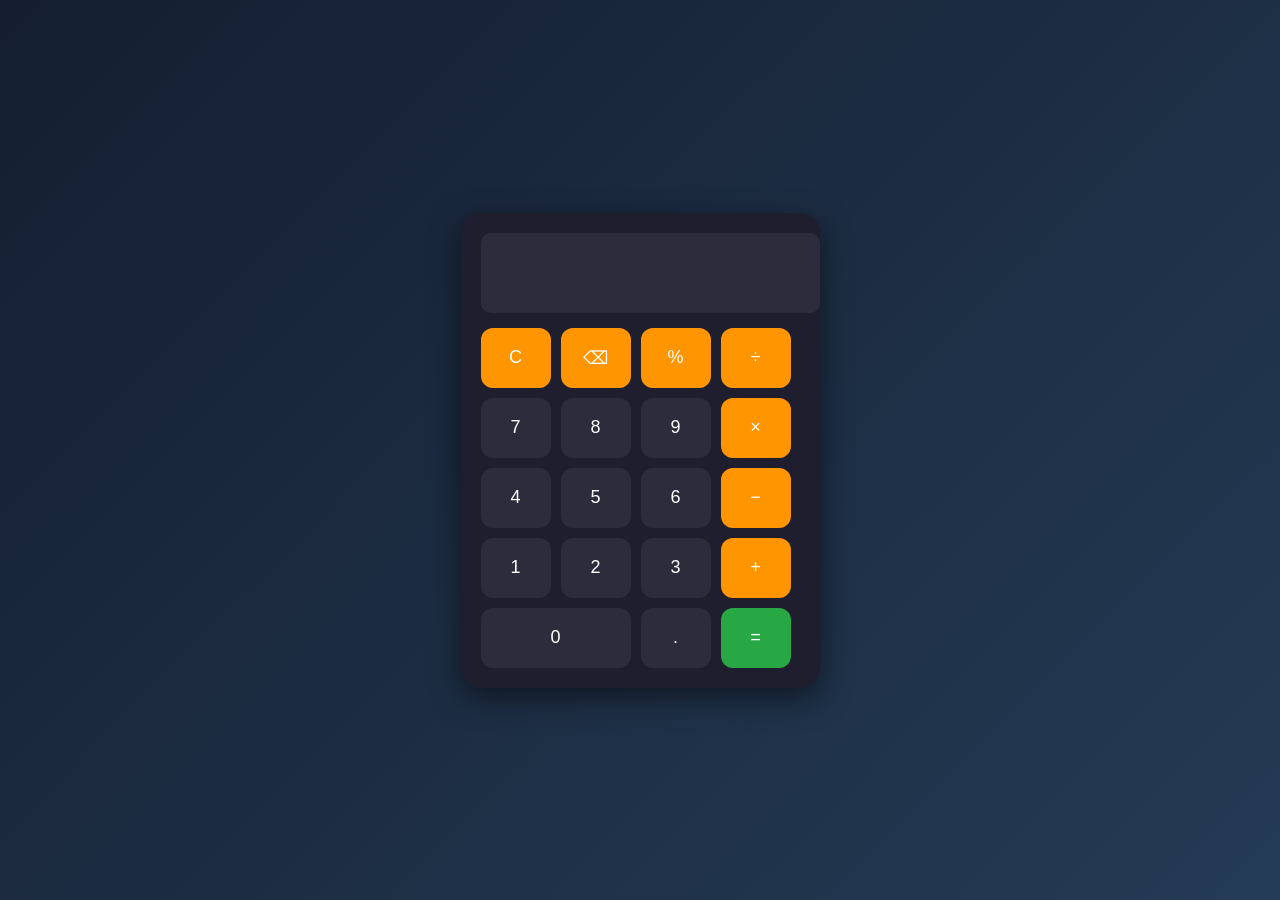
<file: Calculator.html>
<!DOCTYPE html>
<html>
<head>
    <title>Calculator</title>
    <link rel="stylesheet" href="Calculator.css">
</head>
<body>

<div class="calculator">
    <input type="text" id="display" readonly>

    <div class="buttons">
        <button class="operator" onclick="clearDisplay()">C</button>
        <button class="operator" onclick="deleteLast()">⌫</button>
        <button class="operator" onclick="appendValue('%')">%</button>
        <button class="operator" onclick="appendValue('/')">÷</button>

        <button onclick="appendValue('7')">7</button>
        <button onclick="appendValue('8')">8</button>
        <button onclick="appendValue('9')">9</button>
        <button class="operator" onclick="appendValue('*')">×</button>

        <button onclick="appendValue('4')">4</button>
        <button onclick="appendValue('5')">5</button>
        <button onclick="appendValue('6')">6</button>
        <button class="operator" onclick="appendValue('-')">−</button>

        <button onclick="appendValue('1')">1</button>
        <button onclick="appendValue('2')">2</button>
        <button onclick="appendValue('3')">3</button>
        <button class="operator" onclick="appendValue('+')">+</button>

        <button class="zero" onclick="appendValue('0')">0</button>
        <button onclick="appendValue('.')">.</button>
        <button class="equal" onclick="calculate()">=</button>
    </div>
</div>

<script src="Calculator.js"></script>
</body>
</html>
</file>
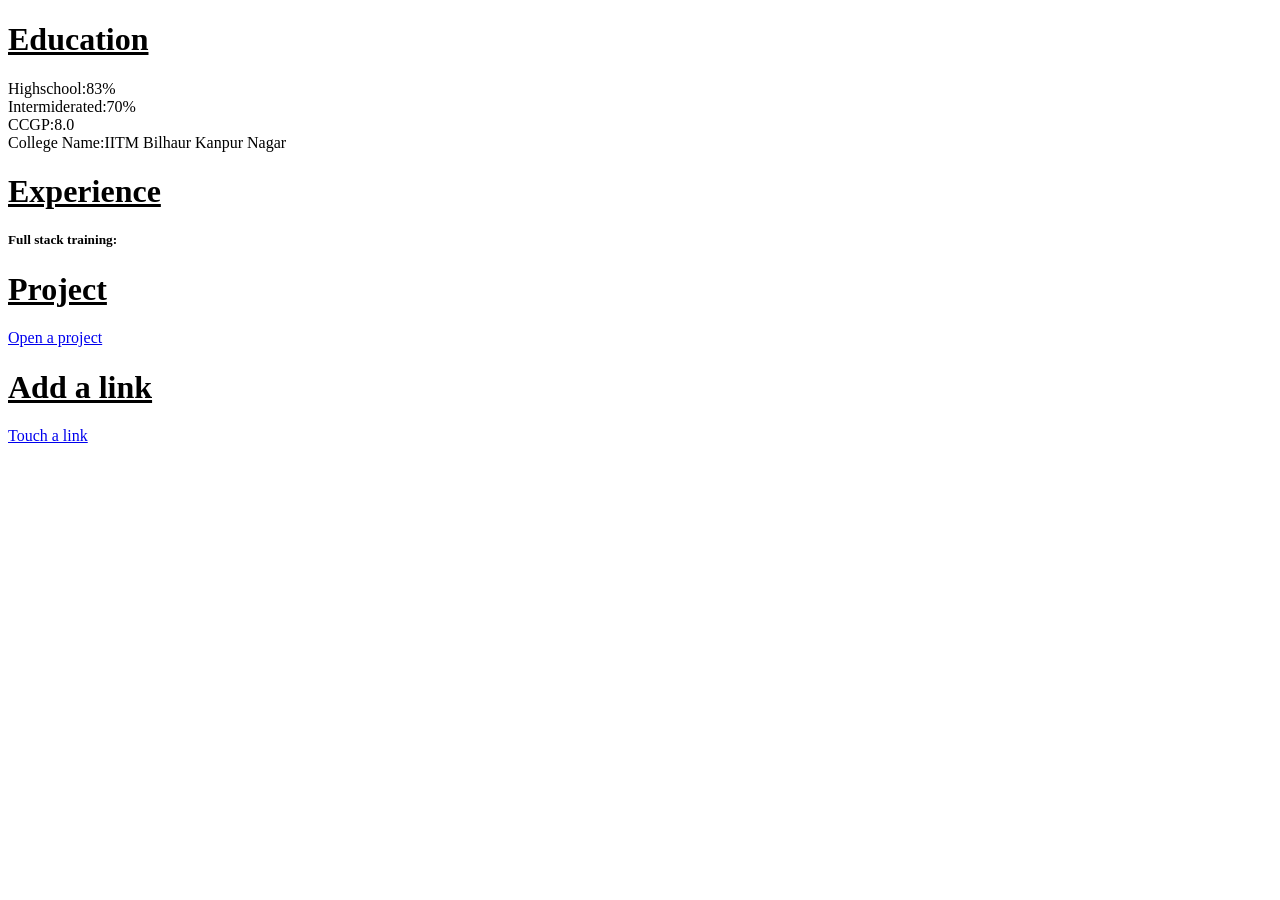
<file: project1.html>
<!DOCTYPE html>
<html lang="en">
<head>
    <meta charset="UTF-8">
    <meta name="viewport" content="width=device-width, initial-scale=1.0">
    <title>My portfolio project</title>
</head>
<body>
    <u>
        <h1>Education</h1>
    </u>
    <p>
        Highschool:83%
        <br>
        Intermiderated:70%
        <br>
        CCGP:8.0
        <br>
        College Name:IITM Bilhaur Kanpur Nagar
    </p>
    <u>
        <h1>Experience</h1>
    </u>
    <P>
        <h5>Full stack training:</h1>
    </P>
    <u>
        <h1>Project</h1>
    </u>
    <p>
        <a href="/example.html">Open a project</a>
    </p>
    <u>
        <h1>Add a link</h1>
    </u>
    <p>
        <a href="https://www.w3schools.com/html/default.asp">Touch a link</a>
    </p>


</body>
</html>
</file>
<file: Calculator.css>
body {
    margin: 0;
    height: 100vh;
    display: flex;
    justify-content: center;
    align-items: center;
    background: linear-gradient(135deg, #141e30, #243b55);
    font-family: Arial;
}

.calculator {
    background: #1e1e2f;
    padding: 20px;
    border-radius: 20px;
    box-shadow: 0 10px 30px rgba(0,0,0,0.5);
}

#display {
    width: 100%;
    height: 60px;
    border: none;
    border-radius: 10px;
    margin-bottom: 15px;
    font-size: 24px;
    text-align: right;
    padding: 10px;
    background: #2c2c3c;
    color: #fff;
}

.buttons {
    display: grid;
    grid-template-columns: repeat(4, 70px);
    gap: 10px;
}

button {
    height: 60px;
    border: none;
    border-radius: 12px;
    font-size: 18px;
    cursor: pointer;
    transition: 0.2s;
    background: #2c2c3c;
    color: white;
}

button:hover {
    transform: scale(1.05);
    background: #3d3d5c;
}

.operator {
    background: #ff9500;
}

.operator:hover {
    background: #ffaa33;
}

.equal {
    background: #28a745;
}

.equal:hover {
    background: #34d058;
}

.zero {
    grid-column: span 2;
}
</file>
